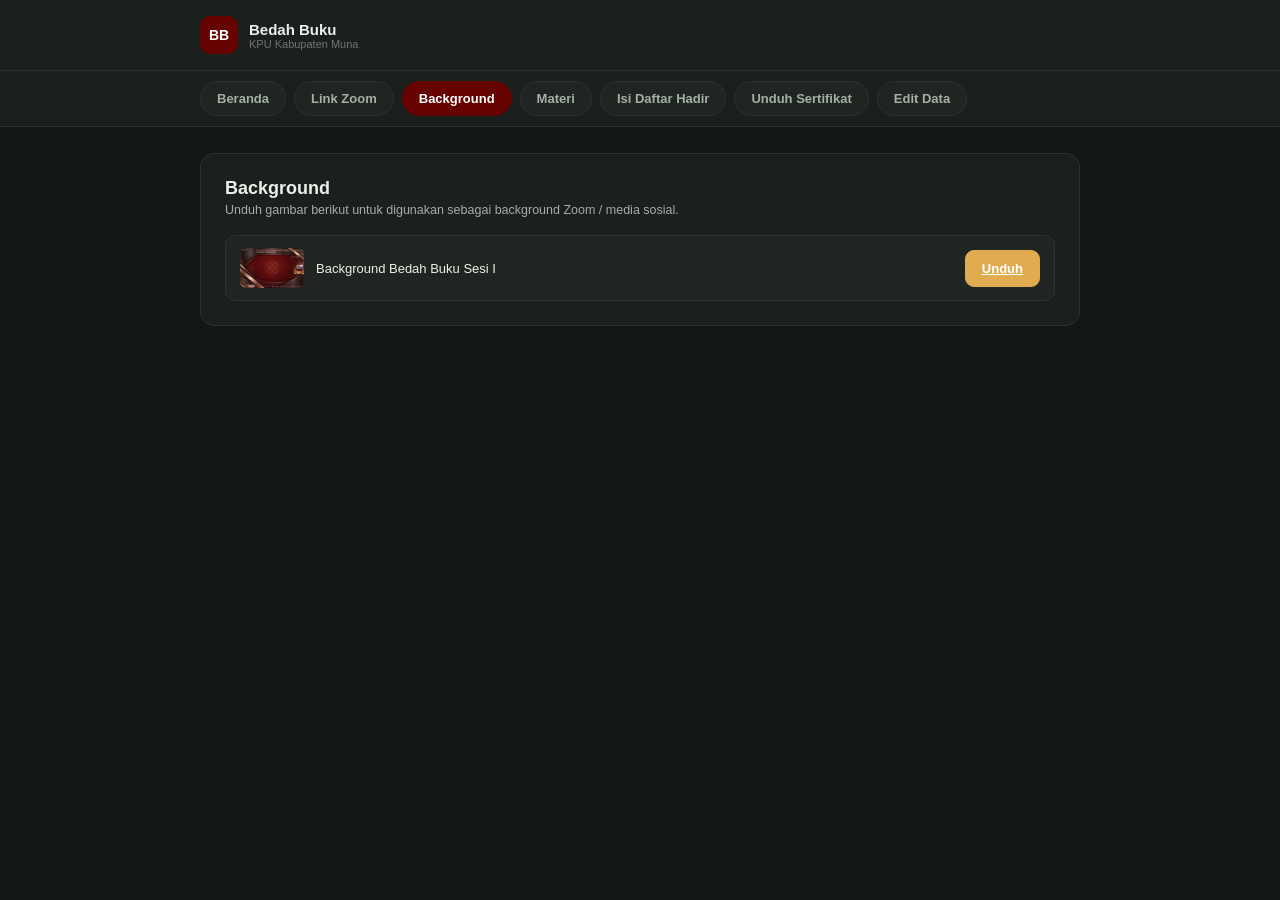
<file: background.html>
﻿<!DOCTYPE html>
<html lang="id">
<head>
<meta charset="UTF-8">
<meta name="viewport" content="width=device-width, initial-scale=1.0">
<title>Background — Bedah Buku</title>
<link rel="stylesheet" href="css/style.css">
</head>
<body>

<header class="top">
  <div class="top-inner">
    <a class="brand" href="index.html">
      <div class="brand-mark">BB</div>
      <div class="brand-text">
        <div class="t1">Bedah Buku</div>
        <div class="t2">KPU Kabupaten Muna</div>
      </div>
    </a>
  </div>
</header>
<div class="tabs-wrap">
  <div class="tabs">
    <a class="tab-btn" href="index.html">Beranda</a>
    <a class="tab-btn" href="pengumuman.html">Link Zoom</a>
    <a class="tab-btn active" href="background.html">Background</a>
    <a class="tab-btn" href="materi.html">Materi</a>
    <a class="tab-btn" href="presensi.html">Isi Daftar Hadir</a>
    <a class="tab-btn" href="sertifikat.html">Unduh Sertifikat</a>
    <a class="tab-btn" href="edit.html">Edit Data</a>
  </div>
</div>

<main>
  <div class="card">
    <h1>Background</h1>
    <div class="sub">Unduh gambar berikut untuk digunakan sebagai background Zoom / media sosial.</div>
    <div class="dl-list">
      <div class="item">
        <img src="assets/Background-fixed.jpeg" alt="Background Bedah Buku Sesi I">
        <div class="meta">Background Bedah Buku Sesi I</div>
        <a class="btn amber" href="assets/Background-fixed.jpeg" download>Unduh</a>
      </div>
    </div>
  </div>
</main>

</body>
</html>
</file>
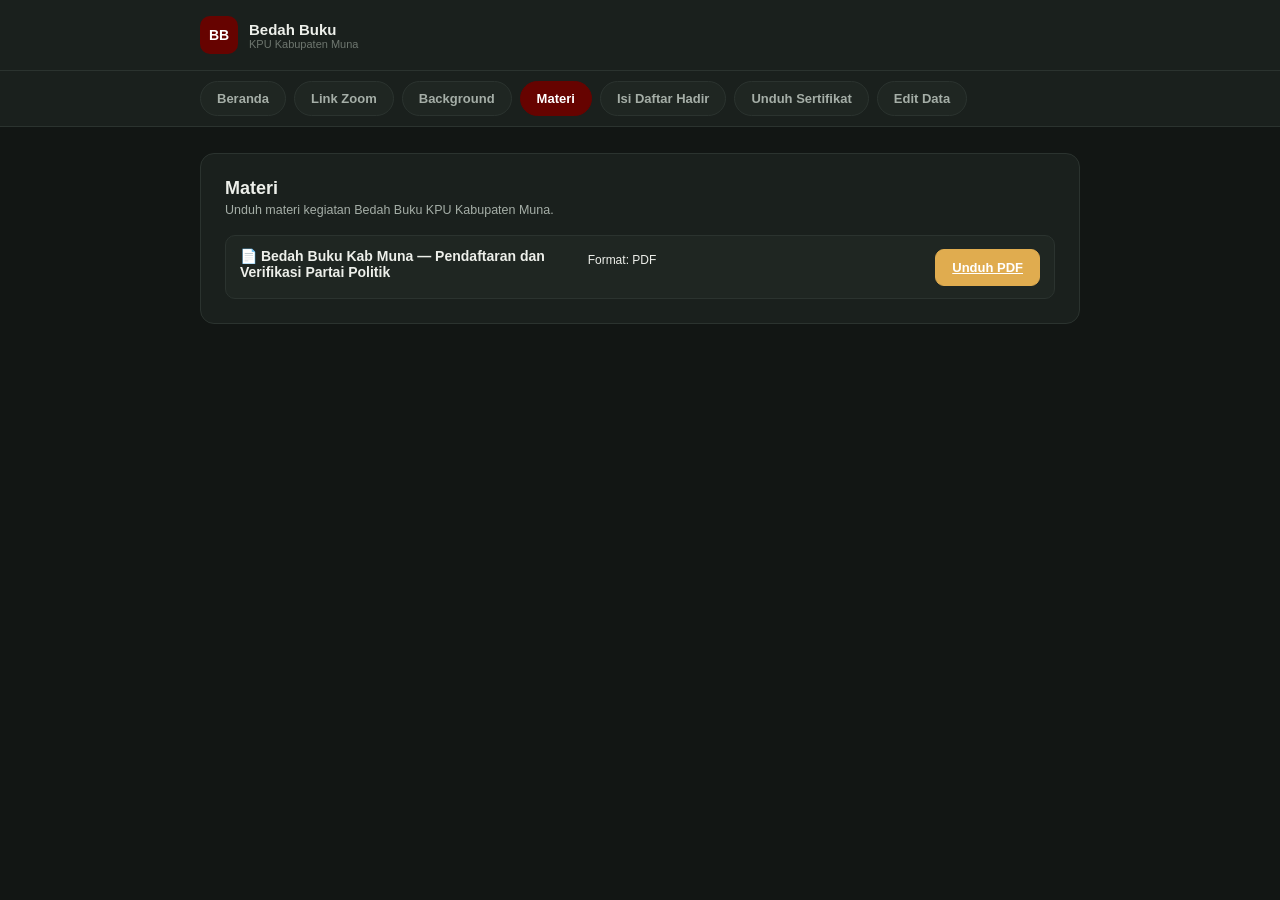
<file: materi.html>
﻿<!DOCTYPE html>
<html lang="id">
<head>
<meta charset="UTF-8">
<meta name="viewport" content="width=device-width, initial-scale=1.0">
<title>Materi — Bedah Buku</title>
<link rel="stylesheet" href="css/style.css">
</head>
<body>

<header class="top">
  <div class="top-inner">
    <a class="brand" href="index.html">
      <div class="brand-mark">BB</div>
      <div class="brand-text">
        <div class="t1">Bedah Buku</div>
        <div class="t2">KPU Kabupaten Muna</div>
      </div>
    </a>
  </div>
</header>
<div class="tabs-wrap">
  <div class="tabs">
    <a class="tab-btn" href="index.html">Beranda</a>
    <a class="tab-btn" href="pengumuman.html">Link Zoom</a>
    <a class="tab-btn" href="background.html">Background</a>
    <a class="tab-btn active" href="materi.html">Materi</a>
    <a class="tab-btn" href="presensi.html">Isi Daftar Hadir</a>
    <a class="tab-btn" href="sertifikat.html">Unduh Sertifikat</a>
    <a class="tab-btn" href="edit.html">Edit Data</a>
  </div>
</div>

<main>
  <div class="card">
    <h1>Materi</h1>
    <div class="sub">Unduh materi kegiatan Bedah Buku KPU Kabupaten Muna.</div>
    <div class="dl-list">
      <div class="item">
        <div class="meta" style="font-size:14px;font-weight:600;margin-bottom:6px;">📄 Bedah Buku Kab Muna — Pendaftaran dan Verifikasi Partai Politik</div>
        <div class="meta" style="font-size:12px;margin-bottom:14px;">Format: PDF</div>
        <a class="btn amber"
           href="assets/materi-bedah-buku.pdf"
           download="Bedah Buku Kab Muna - Pendaftaran dan Verifikasi Partai Politik.pdf">
          Unduh PDF
        </a>
      </div>
    </div>
  </div>
</main>

</body>
</html>
</file>
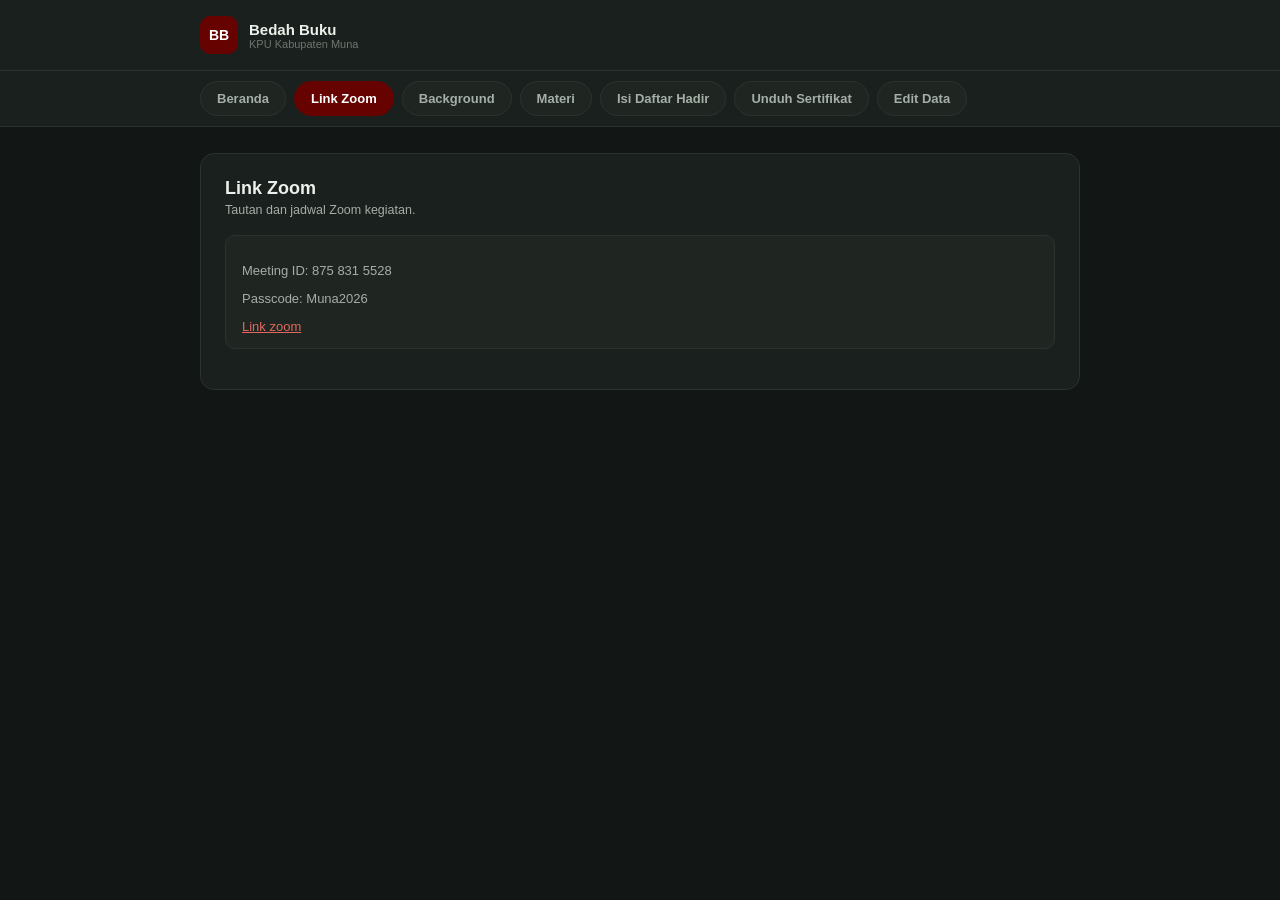
<file: pengumuman.html>
﻿<!DOCTYPE html>
<html lang="id">
<head>
<meta charset="UTF-8">
<meta name="viewport" content="width=device-width, initial-scale=1.0">
<title>Link Zoom — Bedah Buku</title>
<link rel="stylesheet" href="css/style.css">
</head>
<body>

<header class="top">
  <div class="top-inner">
    <a class="brand" href="index.html">
      <div class="brand-mark">BB</div>
      <div class="brand-text">
        <div class="t1">Bedah Buku</div>
        <div class="t2">KPU Kabupaten Muna</div>
      </div>
    </a>
  </div>
</header>
<div class="tabs-wrap">
  <div class="tabs">
    <a class="tab-btn" href="index.html">Beranda</a>
    <a class="tab-btn active" href="pengumuman.html">Link Zoom</a>
    <a class="tab-btn" href="background.html">Background</a>
    <a class="tab-btn" href="materi.html">Materi</a>
    <a class="tab-btn" href="presensi.html">Isi Daftar Hadir</a>
    <a class="tab-btn" href="sertifikat.html">Unduh Sertifikat</a>
    <a class="tab-btn" href="edit.html">Edit Data</a>
  </div>
</div>

<main>
  <div class="card">
    <h1>Link Zoom</h1>
    <div class="sub">Tautan dan jadwal Zoom kegiatan.</div>
    <div class="notice info" id="placeholderNotice">
      <p>Meeting ID: 875 831 5528</p>
      <p>Passcode: Muna2026</p> 
    
      <a href="https://us06web.zoom.us/j/8758315528?pwd=2vOHHacx6VHdaalyoHr2ZEdB14Sz0Y.1&omn=82603501296">Link zoom</a>
    </div>
  </div>
</main>

</body>
</html>
</file>
<file: css/style.css>
:root{
  --teal:#660300; --teal-dark:#340705; --teal-soft:rgba(102,3,0,0.18);
  --teal-text:#E2685C;
  --amber:#E0AC4F;
  --bg:#121614; --panel:#1A201D; --line:#2B332F;
  --ink:#EDEFEA; --ink-soft:#A5AEA7; --ink-faint:#6E766F;
  --radius:14px;
}
*{ box-sizing:border-box; }
body{ margin:0; background:var(--bg); color:var(--ink); font-family:'Segoe UI',-apple-system,Roboto,sans-serif; font-size:14.5px; }
button, input, select{ font-family:inherit; }
a{ color:var(--teal-text); }

header.top{ background:var(--panel); border-bottom:1px solid var(--line); }
.top-inner{ max-width:920px; margin:0 auto; padding:16px 20px; display:flex; align-items:center; gap:12px; }
.brand{ display:flex; align-items:center; gap:11px; text-decoration:none; }
.brand-mark{ width:38px; height:38px; border-radius:10px; background:var(--teal); color:#fff; display:flex; align-items:center; justify-content:center; font-weight:700; font-size:14px; flex-shrink:0; }
.brand-text .t1{ font-weight:700; font-size:15px; color:var(--ink); }
.brand-text .t2{ font-size:11px; color:var(--ink-faint); }

.tabs-wrap{ background:var(--panel); border-bottom:1px solid var(--line); position:sticky; top:0; z-index:5; }
.tabs{ max-width:920px; margin:0 auto; padding:10px 20px; display:flex; flex-wrap:wrap; gap:8px; }
.tab-btn{ border:1px solid var(--line); background:#1F2622; padding:9px 16px; border-radius:20px; font-size:13px; font-weight:600; color:var(--ink-soft); cursor:pointer; text-decoration:none; }
.tab-btn.active{ background:var(--teal); border-color:var(--teal); color:#fff; }

main{ max-width:920px; margin:0 auto; padding:26px 20px 60px; }

.card{ background:var(--panel); border:1px solid var(--line); border-radius:var(--radius); padding:24px; margin-bottom:18px; }
.card h1, .card h2{ font-size:18px; margin:0 0 4px; }
.card .sub{ font-size:12.5px; color:var(--ink-soft); margin-bottom:18px; }
.stat-line{ font-size:13px; color:var(--ink-soft); margin-top:-8px; margin-bottom:4px; }
.stat-line b{ color:var(--teal-text); font-size:15px; }

.menu-grid{ display:grid; grid-template-columns:1fr 1fr; gap:14px; }
.menu-item{ display:block; background:var(--panel); border:1px solid var(--line); border-radius:var(--radius); padding:20px; text-decoration:none; color:var(--ink); transition:border-color .15s; }
.menu-item:hover{ border-color:var(--teal); }
.menu-item .ico{ font-size:22px; margin-bottom:8px; }
.menu-item .t{ font-weight:700; font-size:14.5px; margin-bottom:4px; }
.menu-item .d{ font-size:12.5px; color:var(--ink-soft); }

.field{ margin-bottom:15px; }
.field label{ display:block; font-size:12.5px; font-weight:600; margin-bottom:6px; }
.field label .req{ color:var(--teal-text); }
.row2{ display:grid; grid-template-columns:1fr 1fr; gap:12px; }
.field input, .field select{ width:100%; padding:10px 12px; border:1px solid var(--line); border-radius:9px; font-size:13.5px; background:#20261F; color:var(--ink); }
.field input:focus, .field select:focus{ outline:2px solid var(--teal); outline-offset:1px; }
.field .hint{ font-size:11px; color:var(--ink-faint); margin-top:4px; }
.field.error input{ border-color:#E37878; }
.field .err-msg{ display:none; font-size:11.5px; color:#E37878; margin-top:4px; }
.field.error .err-msg{ display:block; }

.btn{ border:1px solid var(--line); background:#1F2622; padding:10px 16px; border-radius:9px; font-size:13px; font-weight:600; cursor:pointer; color:var(--ink); }
.btn:hover{ background:#262E29; }
.btn.primary{ background:var(--teal); border-color:var(--teal); color:#fff; width:100%; padding:12px; font-size:14px; }
.btn.primary:hover{ background:var(--teal-dark); }
.btn.amber{ background:var(--amber); border-color:var(--amber); color:#fff; }
.btn.amber:hover{ filter:brightness(.94); }

.notice{ border-radius:10px; padding:14px 16px; font-size:13px; margin-bottom:16px; }
.notice.info{ background:#1F2622; border:1px solid var(--line); color:var(--ink-soft); }
.notice.error{ background:rgba(227,120,120,0.12); border:1px solid #5A3232; color:#E37878; }
.notice.success{ background:var(--teal-soft); border:1px solid rgba(102,3,0,0.4); color:var(--teal-text); }
.notice.available{ background:rgba(38,100,62,0.18); border:1px solid rgba(38,100,62,0.45); color:#7DC98E; }

.cert-box img, .cert-box canvas{ width:100%; border-radius:10px; border:1px solid var(--line); display:block; margin-bottom:14px; }
.dl-row{ display:flex; gap:10px; }
.dl-row button{ flex:1; }

.dl-list{ display:flex; flex-direction:column; gap:12px; }
.dl-list .item{ display:flex; align-items:center; justify-content:space-between; gap:12px; background:#1F2622; border:1px solid var(--line); border-radius:10px; padding:12px 14px; }
.dl-list .item img{ width:64px; height:40px; object-fit:cover; border-radius:6px; }
.dl-list .item .meta{ flex:1; font-size:13px; }

@media (max-width:640px){
  .row2, .menu-grid{ grid-template-columns:1fr; }
}
</file>
